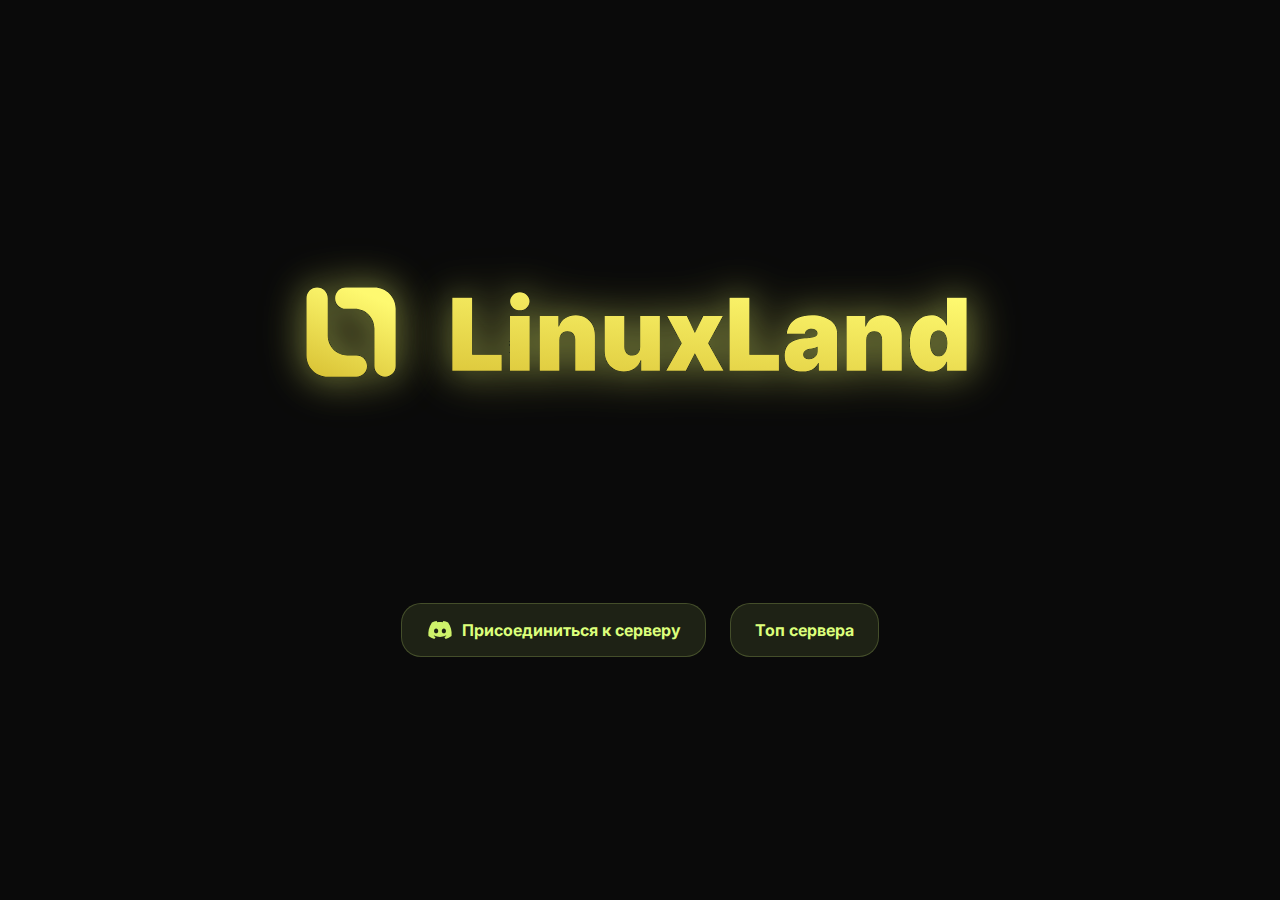
<file: index.html>
<!DOCTYPE html>
<html lang="ru">
<head>
    <meta charset="UTF-8">
    <meta name="viewport" content="width=device-width, initial-scale=1.0">
    <title>LinuxLand | Discord Server</title>
    <link href="https://fonts.googleapis.com/css2?family=Inter:wght@400;700;900&display=swap" rel="stylesheet">
    <link rel="stylesheet" href="style.css">
    <link rel="icon" href="data:image/svg+xml,<svg xmlns=%22http://www.w3.org/2000/svg%22 viewBox=%220 0 100 100%22><text y=%22.9em%22 font-size=%2290%22>🐧</text></svg>">
</head>
<body>
    <div class="content">
        <div class="header-wrapper">
            <img id="season-logo" src="" alt="LinuxLand Logo" class="logo">
            <img id="season-text" src="" alt="LinuxLand" class="title-image">
        </div>
        <h2 class="subtitle">Сообщество неадекватных толстых линуксоидов, которые издеваются над бедными пользователями великой виндовс</h2>
        
        <div class="button-group">
            <a href="https://discord.gg/K7FE9CcAyE" target="_blank" class="join-button">
                <img src="assets/discord_logo.svg" alt="Discord" class="btn-icon">
                Присоединиться к серверу
            </a>
            <a href="server-top.html" class="secondary-button">
                <span>Топ сервера</span>
            </a>
        </div>
    </div>

    <script>
        document.addEventListener('DOMContentLoaded', function() {
            // Определяем текущий сезон
            function getSeason() {
                const now = new Date();
                const month = now.getMonth() + 1; // месяцы от 0 до 11
                
                if (month >= 3 && month <= 5) return 'spring';
                if (month >= 6 && month <= 8) return 'summer';
                if (month >= 9 && month <= 11) return 'autumn';
                return 'winter';
            }
            
            // Устанавливаем соответствующие изображения
            function setSeasonalImages(season) {
                const seasonLogo = document.getElementById('season-logo');
                const seasonText = document.getElementById('season-text');
                
                switch(season) {
                    case 'spring':
                        seasonLogo.src = 'assets/Union.svg';
                        seasonText.src = 'assets/LinuxLand.svg';
                        break;
                    case 'summer':
                        // Случайный выбор между двумя летними вариантами
                        const summerVariant = Math.random() > 0.5 ? '4' : '5';
                        seasonLogo.src = `assets/Union-${summerVariant}.svg`;
                        seasonText.src = `assets/LinuxLand-${summerVariant}.svg`;
                        break;
                    case 'autumn':
                        seasonLogo.src = 'assets/Union-1.svg';
                        seasonText.src = 'assets/LinuxLand-1.svg';
                        break;
                    case 'winter':
                        seasonLogo.src = 'assets/Union-2.svg';
                        seasonText.src = 'assets/LinuxLand-2.svg';
                        break;
                }
                
                // Добавляем alt тексты для доступности
                seasonLogo.alt = `LinuxLand ${season} Logo`;
                seasonText.alt = `LinuxLand ${season}`;
            }
            
            const currentSeason = getSeason();
            setSeasonalImages(currentSeason);
        });
    </script>
</body>
</html>
</file>
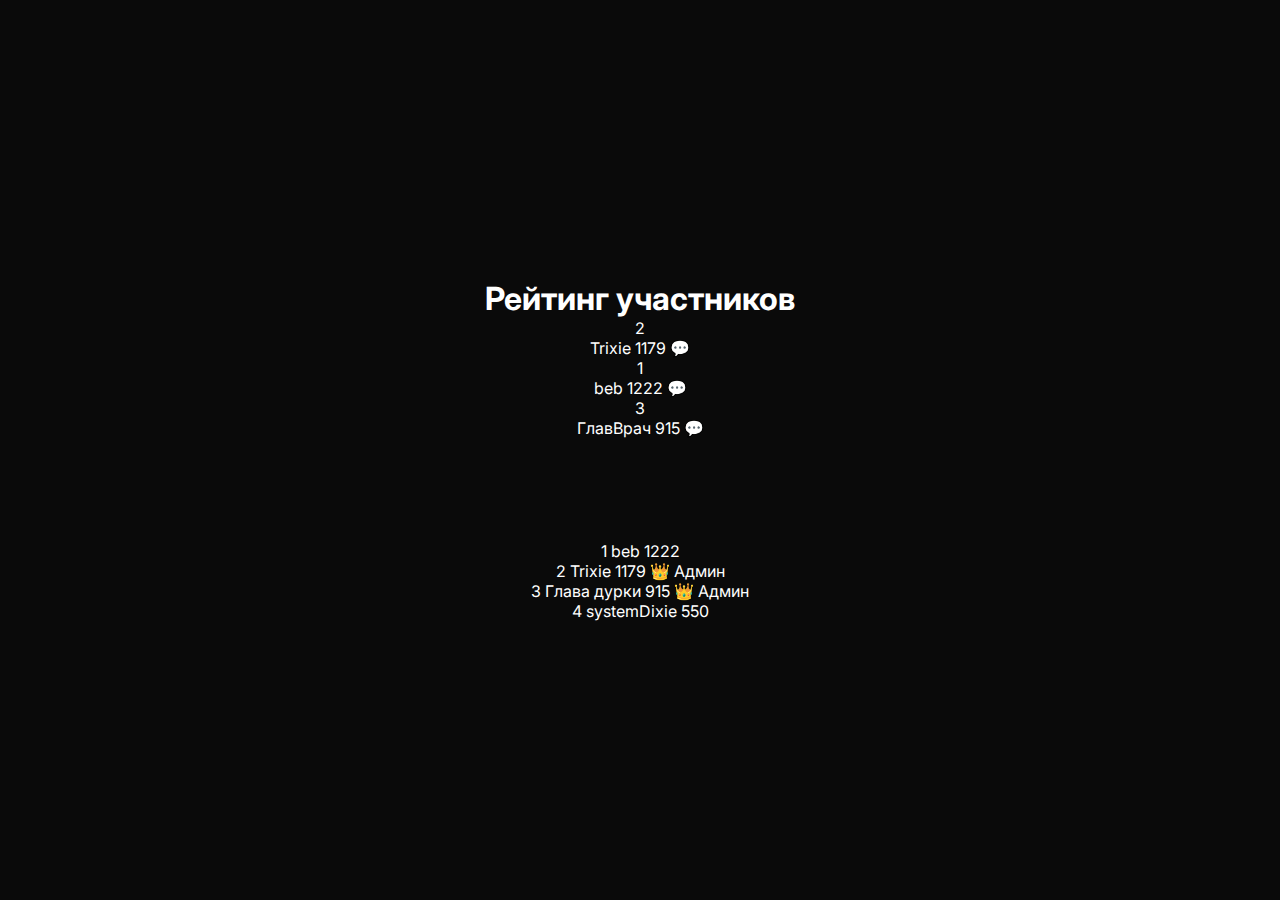
<file: server-top.html>
<!DOCTYPE html>
<html lang="ru">
<head>
    <meta charset="UTF-8">
    <meta name="viewport" content="width=device-width, initial-scale=1.0">
    <title>Топ сервера | LinuxLand</title>
    <link href="https://fonts.googleapis.com/css2?family=Inter:wght@400;700;900&display=swap" rel="stylesheet">
    <link rel="stylesheet" href="style.css">
    <link rel="icon" href="data:image/svg+xml,<svg xmlns=%22http://www.w3.org/2000/svg%22 viewBox=%220 0 100 100%22><text y=%22.9em%22 font-size=%2290%22>🐧</text></svg>">
</head>
<body>
    <div class="content">
        <h1 class="section-title">Рейтинг участников</h1>
        
        <div class="podium-container">
            <div class="podium">
                <div class="podium-item silver">
                    <div class="rank">2</div>
                    <div class="user-info">
                        <span class="nickname">Trixie</span>
                        <span class="stats">1179 💬</span>
                    </div>
                </div>

                <div class="podium-item gold">
                    <div class="rank">1</div>
                    <div class="user-info">
                        <span class="nickname">beb</span>
                        <span class="stats">1222 💬</span>
                    </div>
                </div>

                <div class="podium-item bronze">
                    <div class="rank">3</div>
                    <div class="user-info">
                        <span class="nickname">ГлавВрач</span>
                        <span class="stats">915 💬</span>
                    </div>
                </div>
            </div>
        </div>

        <div class="leaderboard-section">
            <h2 class="subtitle">Топ-10</h2>
            
            <div class="leaderboard">
                <div class="leader-item">
                    <span class="position">1</span>
                    <span class="nickname">beb</span>
                    <span class="points">1222</span>
                </div>
                <div class="leader-item">
                    <span class="position">2</span>
                    <span class="nickname">Trixie</span>
                    <span class="points">1179</span>
                    <span class="badge">👑 Админ</span>
                </div>
                <div class="leader-item">
                    <span class="position">3</span>
                    <span class="nickname">Глава дурки</span>
                    <span class="points">915</span>
                    <span class="badge">👑 Админ</span>
                </div>
                <div class="leader-item">
                    <span class="position">4</span>
                    <span class="nickname">systemDixie</span>
                    <span class="points">550</span>
                </div>
            </div>
        </div>
    </div>
</body>
</html>
</file>
<file: style.css>
* {
    margin: 0;
    padding: 0;
    -webkit-box-sizing: border-box;
    -moz-box-sizing: border-box;
    box-sizing: border-box;
}

body {
    background: #0a0a0a;
    color: #ffffff;
    font-family: 'Inter', sans-serif;
    min-height: 100vh;
    display: flex;
    flex-direction: column;
    align-items: center;
    justify-content: center;
    overflow-x: hidden;
}

.content {
    text-align: center;
    padding: 2rem;
    max-width: 1200px;
    width: 90%;
    margin: 0 auto;
    animation: scaleUp 0.5s cubic-bezier(0.23, 1, 0.32, 1);
}

.header-wrapper {
    display: flex;
    flex-direction: row;
    align-items: center;
    justify-content: center;
    gap: 0; 
    margin-bottom: 1.5rem;
    flex-wrap: wrap;
}

.logo {
    width: 180px;
    height: auto;
    filter: drop-shadow(0 0 15px rgba(218, 255, 123, 0.3));
    margin-right: -1.2rem; 
}

.title-image {
    height: 180px;
    filter: drop-shadow(0 0 15px rgba(218, 255, 123, 0.3));
    margin-left: -1.2rem; 
}

.subtitle {
    color: rgba(255, 255, 255, 0.85);
    font-size: clamp(1rem, 2.5vw, 1.5rem);
    font-weight: 400;
    max-width: 600px;
    line-height: 1.6;
    margin: 2rem auto;
    opacity: 0;
    animation: textReveal 0.6s 0.3s cubic-bezier(0.34, 1.56, 0.64, 1) forwards;
}

.button-group {
    display: flex;
    gap: 1.5rem;
    justify-content: center;
    margin-top: 2rem;
}

.join-button,
.secondary-button {
    background: rgba(218, 255, 123, 0.1);
    padding: 0.75rem 1.5rem;
    border-radius: 20px;
    font-size: 1rem;
    font-weight: 700;
    color: #DCFF7B;
    border: 1px solid rgba(218, 255, 123, 0.2);
    display: inline-flex;
    align-items: center;
    justify-content: center;
    gap: 0.5rem;
    text-decoration: none;
    transition: background 0.3s ease, border-color 0.3s ease;
}

.join-button:hover,
.secondary-button:hover {
    background: rgba(218, 255, 123, 0.15);
    border-color: rgba(218, 255, 123, 0.5);
}

.btn-icon {
    width: 28px;
    height: 28px;
    filter: brightness(1) saturate(100%);
    transition: inherit;
}

.join-button:hover .btn-icon {
    transform: rotate(-8deg) scale(1.15);
}

@keyframes scaleUp {
    from {
        opacity: 0;
        transform: scale(0.97);
    }
    to {
        opacity: 1;
        transform: scale(1);
    }
}

@keyframes textReveal {
    from {
        opacity: 0;
        transform: translateY(25px);
    }
    to {
        opacity: 1;
        transform: translateY(0);
    }
}

@media (max-width: 768px) {
    .header-wrapper {
        flex-direction: column;
        gap: 1rem;
    }

    .logo {
        width: 100px;
    }

    .button-group {
        flex-direction: column;
        align-items: center;
        gap: 1rem;
    }

    .join-button,
    .secondary-button {
        width: 100%;
        max-width: 280px;
        padding: 0.8rem 1.5rem;
    }

    .btn-icon {
        width: 24px;
        height: 24px;
    }

    .podium {
        grid-template-columns: 1fr;
        gap: 1.5rem;
    }
    
    .podium-item {
        min-height: auto;
        height: 250px !important;
    }
    
    .leader-item {
        grid-template-columns: 1fr;
        text-align: center;
        gap: 0.8rem;
        padding: 1.5rem;
    }
    
    .nickname {
        text-align: center;
        padding: 0;
    }
    
    .badge {
        margin-top: 0.5rem;
    }
}

@media (max-width: 480px) {
    .title {
        font-size: 3.2rem;
    }

    .subtitle {
        font-size: 1rem;
    }

    .join-button {
        flex-direction: column;
        gap: 8px;
        padding: 1rem;
    }

    .section-title {
        font-size: 2.5rem;
    }
}

.logo {
    width: clamp(110px, 25vw, 180px);
    margin-right: clamp(-1.2rem, -3vw, 0);
}

.title-image {
    height: clamp(110px, 25vw, 180px);
    margin-left: clamp(-1.2rem, -3vw, 0);
}

@media (max-width: 768px) {
    .logo {
        margin-right: 0;
        margin-bottom: -0.8rem;
    }
    
    .title-image {
        margin-left: 0;
        margin-top: -0.8rem;
    }
}
</file>
